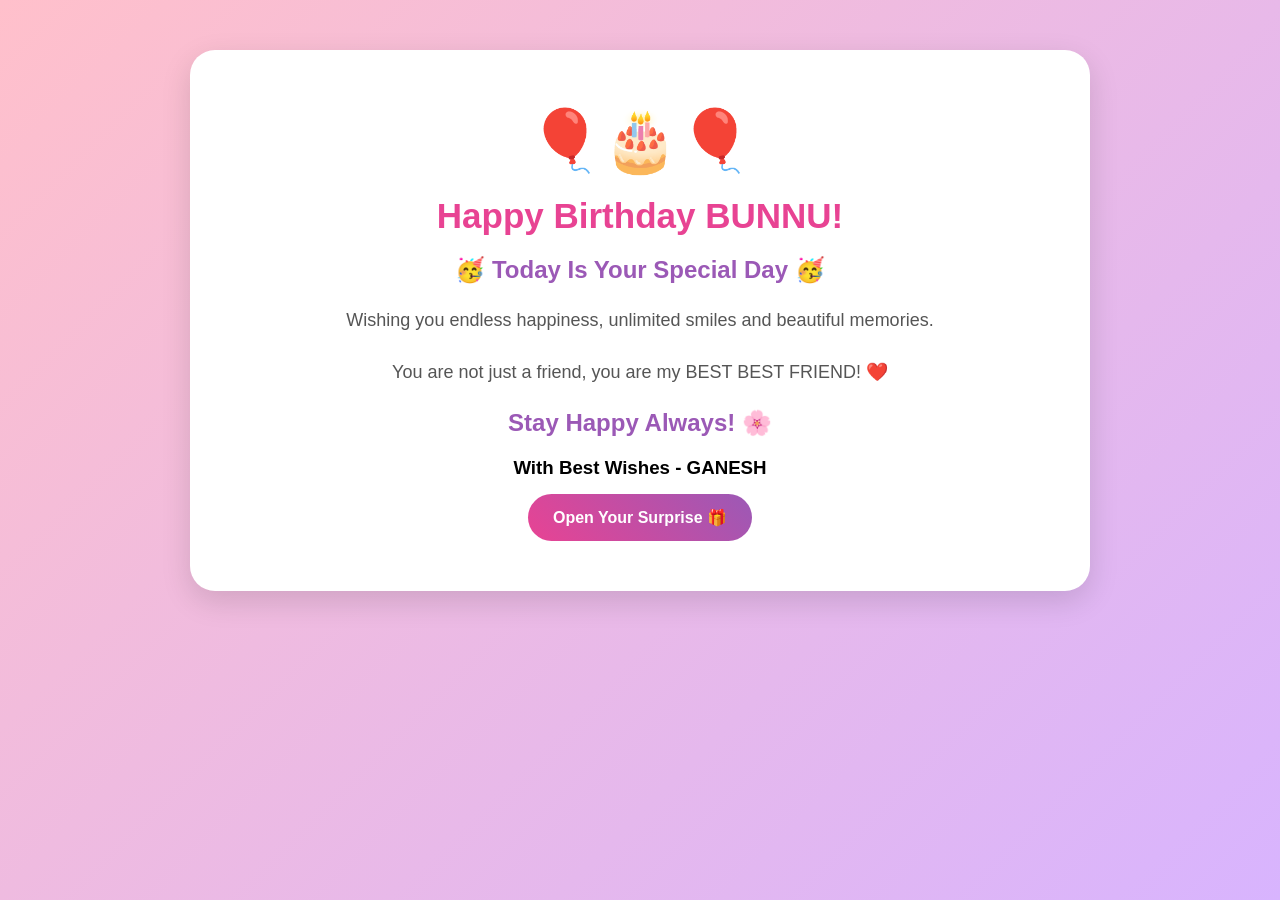
<file: index.html>
<!DOCTYPE html>
<html lang="en">
<head>
<meta charset="UTF-8">
<meta name="viewport" content="width=device-width, initial-scale=1.0">

<title>Happy Birthday BUNNU ❤️</title>

<style>

/* GENERAL DESIGN */

* {
    margin: 0;
    padding: 0;
    box-sizing: border-box;
}

body {
    font-family: Arial, sans-serif;
    background: linear-gradient(135deg, #ffc0cb, #d8b4fe);
    min-height: 100vh;
    text-align: center;
    padding: 20px;
}

.page {
    display: none;
}

#home {
    display: block;
}

.container {
    max-width: 900px;
    margin: 30px auto;
    padding: 35px 25px;
    background: white;
    border-radius: 25px;
    box-shadow: 0 10px 30px #0002;
    animation: appear 0.8s ease;
}

h1 {
    color: #e84393;
    font-size: 35px;
    margin: 20px 0;
}

h2 {
    color: #9b59b6;
    margin: 20px 0;
}

p {
    color: #555;
    font-size: 18px;
    line-height: 1.8;
    margin: 20px 0;
}

button {
    background: linear-gradient(45deg, #e84393, #9b59b6);
    color: white;
    border: none;
    padding: 14px 25px;
    border-radius: 30px;
    margin: 15px 8px;
    cursor: pointer;
    font-size: 16px;
    font-weight: bold;
}

button:hover {
    transform: scale(1.05);
}

.emoji {
    font-size: 60px;
    margin: 20px;
}

.gift {
    font-size: 110px;
    cursor: pointer;
    margin: 25px;
    animation: bounce 1.5s infinite;
}

/* PHOTO GALLERY */

.gallery {
    display: grid;
    grid-template-columns: repeat(2, 1fr);
    gap: 15px;
    margin: 25px 0;
}

.gallery img {
    width: 100%;
    height: 250px;
    object-fit: cover;
    border-radius: 18px;
    border: 4px solid #ffc0cb;
    box-shadow: 0 5px 15px #0002;
}

/* SPECIAL MESSAGE */

.letter {
    background: #fff0f5;
    padding: 25px;
    border-radius: 20px;
    color: #713b69;
    font-size: 17px;
    line-height: 2;
    text-align: left;
    white-space: pre-line;
}

/* ANIMATIONS */

@keyframes bounce {
    0%, 100% {
        transform: translateY(0);
    }
    50% {
        transform: translateY(-15px);
    }
}

@keyframes appear {
    from {
        opacity: 0;
        transform: translateY(20px);
    }
    to {
        opacity: 1;
        transform: translateY(0);
    }
}

/* MOBILE VIEW */

@media(max-width: 600px) {
    h1 {
        font-size: 27px;
    }

    .gallery img {
        height: 160px;
    }

    .container {
        padding: 25px 15px;
    }
}

</style>
</head>

<body>

<!-- PAGE 1: BIRTHDAY WISHES -->

<section class="page" id="home">

<div class="container">

    <div class="emoji">🎈🎂🎈</div>

    <h1>Happy Birthday BUNNU!</h1>

    <h2>🥳 Today Is Your Special Day 🥳</h2>

    <p>
        Wishing you endless happiness,
        unlimited smiles and beautiful memories.
    </p>

    <p>
        You are not just a friend,
        you are my BEST BEST FRIEND! ❤️
    </p>

    <h2>Stay Happy Always! 🌸</h2>

    <h3>With Best Wishes - GANESH</h3>

    <button onclick="showPage('surprise')">
        Open Your Surprise 🎁
    </button>

</div>
</section>


<!-- PAGE 2: SURPRISE -->

<section class="page" id="surprise">

<div class="container">

    <h1>Hey BUNNU! ❤️</h1>

    <h2>I Have Something Special For You!</h2>

    <div class="gift" onclick="openGift()">🎁</div>

    <p id="surpriseText">
        Click the gift box to open your surprise!
    </p>

    <button onclick="showPage('gallery')">
        See Our Memories 📸
    </button>

    <br>

    <button onclick="showPage('home')">
        ⬅ Back
    </button>

</div>
</section>


<!-- PAGE 3: 10 PHOTOS -->

<section class="page" id="gallery">

<div class="container">

    <h1>Our Beautiful Memories 📸</h1>

    <h2>10 Special Moments ❤️</h2>

    <div class="gallery">

        <img src="photo1.jpg" alt="Memory 1">

        <img src="photo2.jpg" alt="Memory 2">

        <img src="photo3.jpg" alt="Memory 3">

        <img src="photo4.jpg" alt="Memory 4">

        <img src="photo5.jpg" alt="Memory 5">

        <img src="photo6.jpg" alt="Memory 6">

        <img src="photo7.jpg" alt="Memory 7">

        <img src="photo8.jpg" alt="Memory 8">

        <img src="photo9.jpg" alt="Memory 9">

        <img src="photo10.jpg" alt="Memory 10">

    </div>

    <p>
        Every picture has a memory.
        Every memory has a beautiful story. ❤️
    </p>

    <button onclick="showPage('message')">
        Read My Special Message 💌
    </button>

    <br>

    <button onclick="showPage('surprise')">
        ⬅ Back
    </button>

</div>
</section>


<!-- PAGE 4: SPECIAL MESSAGE -->

<section class="page" id="message">

<div class="container">

    <div class="emoji">💌🌸❤️</div>

    <h1>Dear BUNNU!</h1>

    <h2>A Special Message From GANESH</h2>

    <div class="letter">

Happy Birthday BUNNU! 🥳

I don't know how to explain how special
you are as my best friend.

Thank you for being part of my life.
Thank you for all the funny moments,
conversations, memories and happiness.

Sometimes we laugh, sometimes we fight,
sometimes we tease each other.

But every moment of our friendship
is special to me.

I wish you achieve everything you dream of.

May your life always be filled with happiness,
success and beautiful memories.

Never stop smiling.
Keep being the wonderful person you are.

I hope this birthday brings you
lots of happiness.

Once again, HAPPY BIRTHDAY BUNNU! 🎂❤️

Your Best Best Friend,

GANESH ❤️

    </div>

    <h2>Forever Best Friends! 🫂</h2>

    <button onclick="showPage('home')">
        Back To Beginning 🏠
    </button>

</div>
</section>


<!-- JAVASCRIPT -->

<script>

// PAGE NAVIGATION

function showPage(pageId) {

    let pages = document.querySelectorAll(".page");

    pages.forEach(function(page) {
        page.style.display = "none";
    });

    document.getElementById(pageId).style.display = "block";

    window.scrollTo(0, 0);
}


// OPEN GIFT SURPRISE

function openGift() {

    let gift = document.querySelector(".gift");

    let message = document.getElementById("surpriseText");

    gift.innerHTML = "🎉🎊🎉";

    message.innerHTML = `
        <h2>Surprise BUNNU! 🥳</h2>

        You are an amazing best friend! ❤️

        <br><br>

        Thank you for all the beautiful memories.

        <br><br>

        Keep smiling and enjoy your birthday! 🎂

    `;

    gift.style.animation = "none";
}

</script>

</body>
</html>
</file>
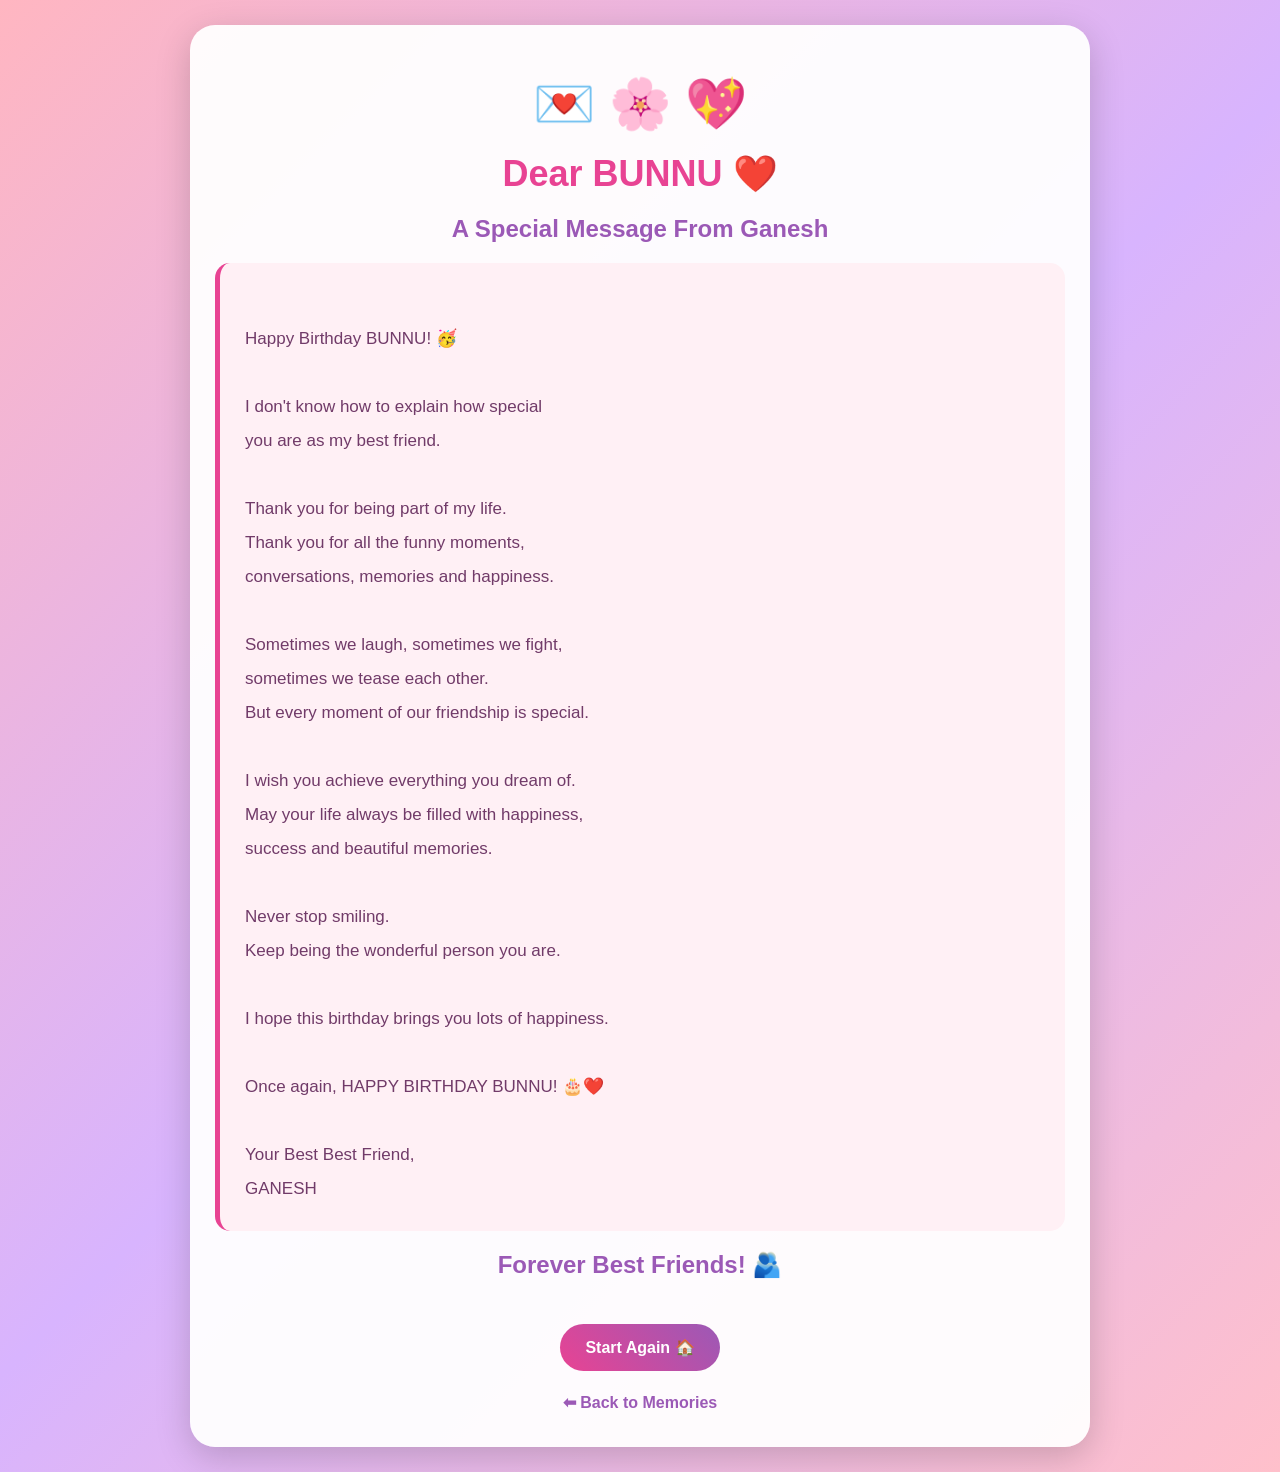
<file: message.html>
<!DOCTYPE html>
<html lang="en">
<head>
    <meta charset="UTF-8">
    <meta name="viewport" content="width=device-width, initial-scale=1.0">
    <title>Special Message for BUNNU</title>
    <link rel="stylesheet" href="style.css">
</head>
<body>

    <div class="container">

        <div class="emoji">💌 🌸 💖</div>

        <h1>Dear BUNNU ❤️</h1>

        <h2>A Special Message From Ganesh</h2>

        <div class="letter">
Happy Birthday BUNNU! 🥳

I don't know how to explain how special
you are as my best friend.

Thank you for being part of my life.
Thank you for all the funny moments,
conversations, memories and happiness.

Sometimes we laugh, sometimes we fight,
sometimes we tease each other.
But every moment of our friendship is special.

I wish you achieve everything you dream of.
May your life always be filled with happiness,
success and beautiful memories.

Never stop smiling.
Keep being the wonderful person you are.

I hope this birthday brings you lots of happiness.

Once again, HAPPY BIRTHDAY BUNNU! 🎂❤️

Your Best Best Friend,
GANESH
        </div>

        <h2>Forever Best Friends! 🫂</h2>

        <a href="index.html" class="btn">
            Start Again 🏠
        </a>

        <br>

        <a href="gallery.html" class="back">⬅ Back to Memories</a>

    </div>

    <script src="script.js"></script>
</body>
</html>
</file>
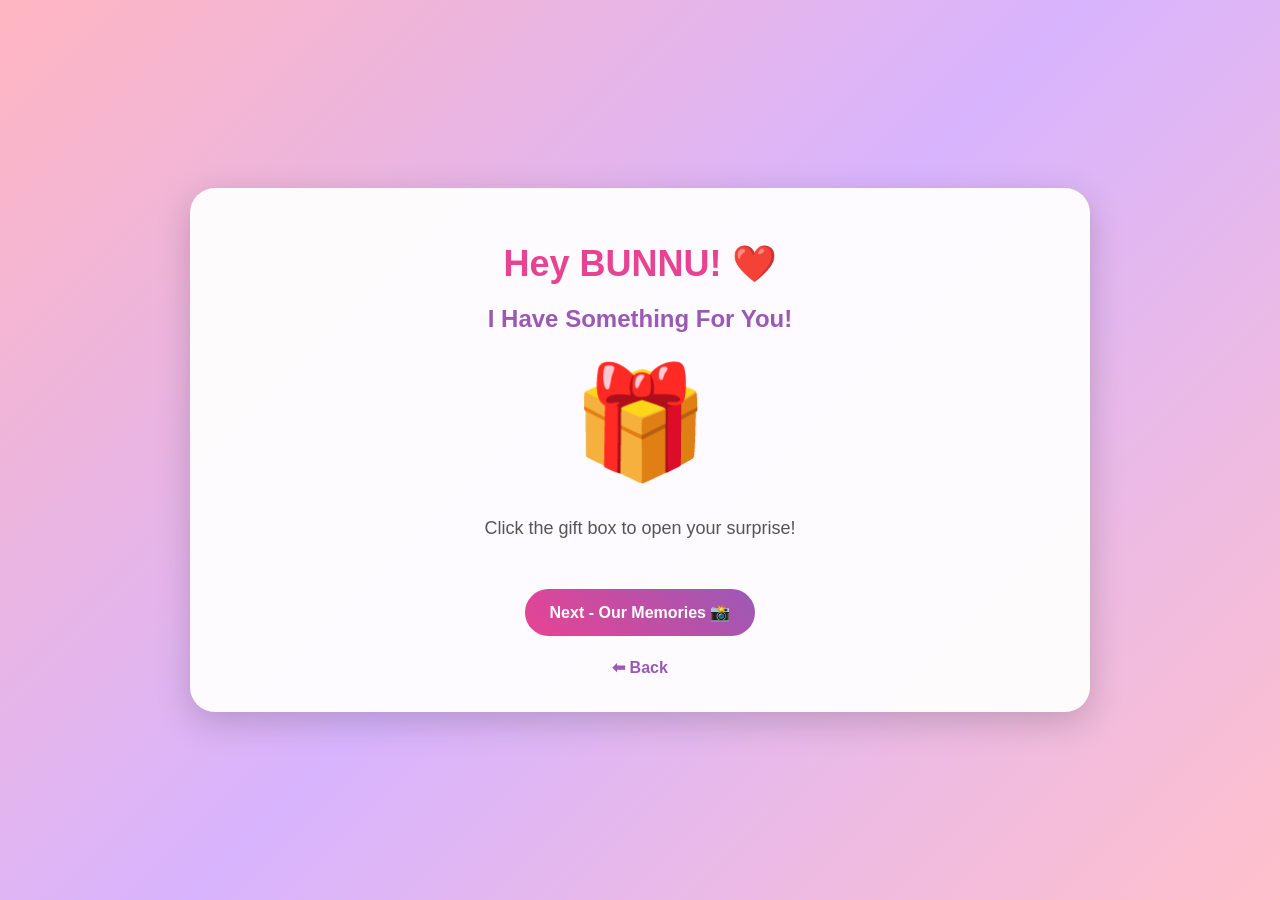
<file: surprise.html>
<!DOCTYPE html>
<html lang="en">
<head>
    <meta charset="UTF-8">
    <meta name="viewport" content="width=device-width, initial-scale=1.0">
    <title>Special Surprise</title>
    <link rel="stylesheet" href="style.css">
</head>
<body>

    <div class="container">

        <h1>Hey BUNNU! ❤️</h1>

        <h2>I Have Something For You!</h2>

        <div class="gift" onclick="openGift()">
            🎁
        </div>

        <p id="surpriseText">
            Click the gift box to open your surprise!
        </p>

        <a href="gallery.html" class="btn">
            Next - Our Memories 📸
        </a>

        <br>

        <a href="index.html" class="back">⬅ Back</a>

    </div>

    <script src="script.js"></script>
</body>
</html>
</file>
<file: style.css>
* {
    margin: 0;
    padding: 0;
    box-sizing: border-box;
}

body {
    min-height: 100vh;
    font-family: 'Segoe UI', Arial, sans-serif;
    background: linear-gradient(135deg, #ffb6c1, #d8b4fe, #ffc0cb);
    display: flex;
    justify-content: center;
    align-items: center;
    padding: 25px;
    text-align: center;
}

.container {
    width: 100%;
    max-width: 900px;
    background: rgba(255, 255, 255, 0.94);
    padding: 35px 25px;
    border-radius: 25px;
    box-shadow: 0 10px 35px rgba(0, 0, 0, 0.18);
    animation: appear 1s ease;
}

h1 {
    color: #e84393;
    font-size: 36px;
    margin: 20px 0;
}

h2 {
    color: #9b59b6;
    margin: 20px 0;
}

h3 {
    color: #e84393;
    margin: 20px;
}

p {
    color: #555;
    font-size: 18px;
    line-height: 1.8;
    margin: 20px 0;
}

.emoji {
    font-size: 50px;
    margin: 15px;
}

.gift {
    font-size: 110px;
    margin: 25px;
    cursor: pointer;
    animation: bounce 1.5s infinite;
}

.btn {
    display: inline-block;
    background: linear-gradient(45deg, #e84393, #9b59b6);
    color: white;
    text-decoration: none;
    padding: 14px 25px;
    border-radius: 30px;
    margin-top: 25px;
    font-weight: bold;
    transition: 0.3s;
}

.btn:hover {
    transform: scale(1.06);
    box-shadow: 0 5px 20px #e8439380;
}

.back {
    display: inline-block;
    margin-top: 22px;
    color: #9b59b6;
    text-decoration: none;
    font-weight: bold;
}

.gallery {
    display: grid;
    grid-template-columns: repeat(2, 1fr);
    gap: 18px;
    margin: 25px 0;
}

.gallery img {
    width: 100%;
    height: 260px;
    object-fit: cover;
    border-radius: 18px;
    border: 5px solid white;
    box-shadow: 0 5px 15px #00000020;
    transition: 0.4s;
}

.gallery img:hover {
    transform: scale(1.04);
}

.letter {
    background: #fff0f5;
    border-left: 5px solid #e84393;
    padding: 25px;
    border-radius: 15px;
    color: #713b69;
    font-size: 17px;
    line-height: 2;
    text-align: left;
    white-space: pre-line;
}

@keyframes bounce {
    0%, 100% {
        transform: translateY(0);
    }

    50% {
        transform: translateY(-15px);
    }
}

@keyframes appear {
    from {
        opacity: 0;
        transform: translateY(25px);
    }

    to {
        opacity: 1;
        transform: translateY(0);
    }
}

@media (max-width: 600px) {
    h1 {
        font-size: 27px;
    }

    h2 {
        font-size: 20px;
    }

    .container {
        padding: 25px 15px;
    }

    .gallery {
        grid-template-columns: repeat(2, 1fr);
        gap: 10px;
    }

    .gallery img {
        height: 160px;
    }

    .letter {
        font-size: 15px;
    }
}
</file>
